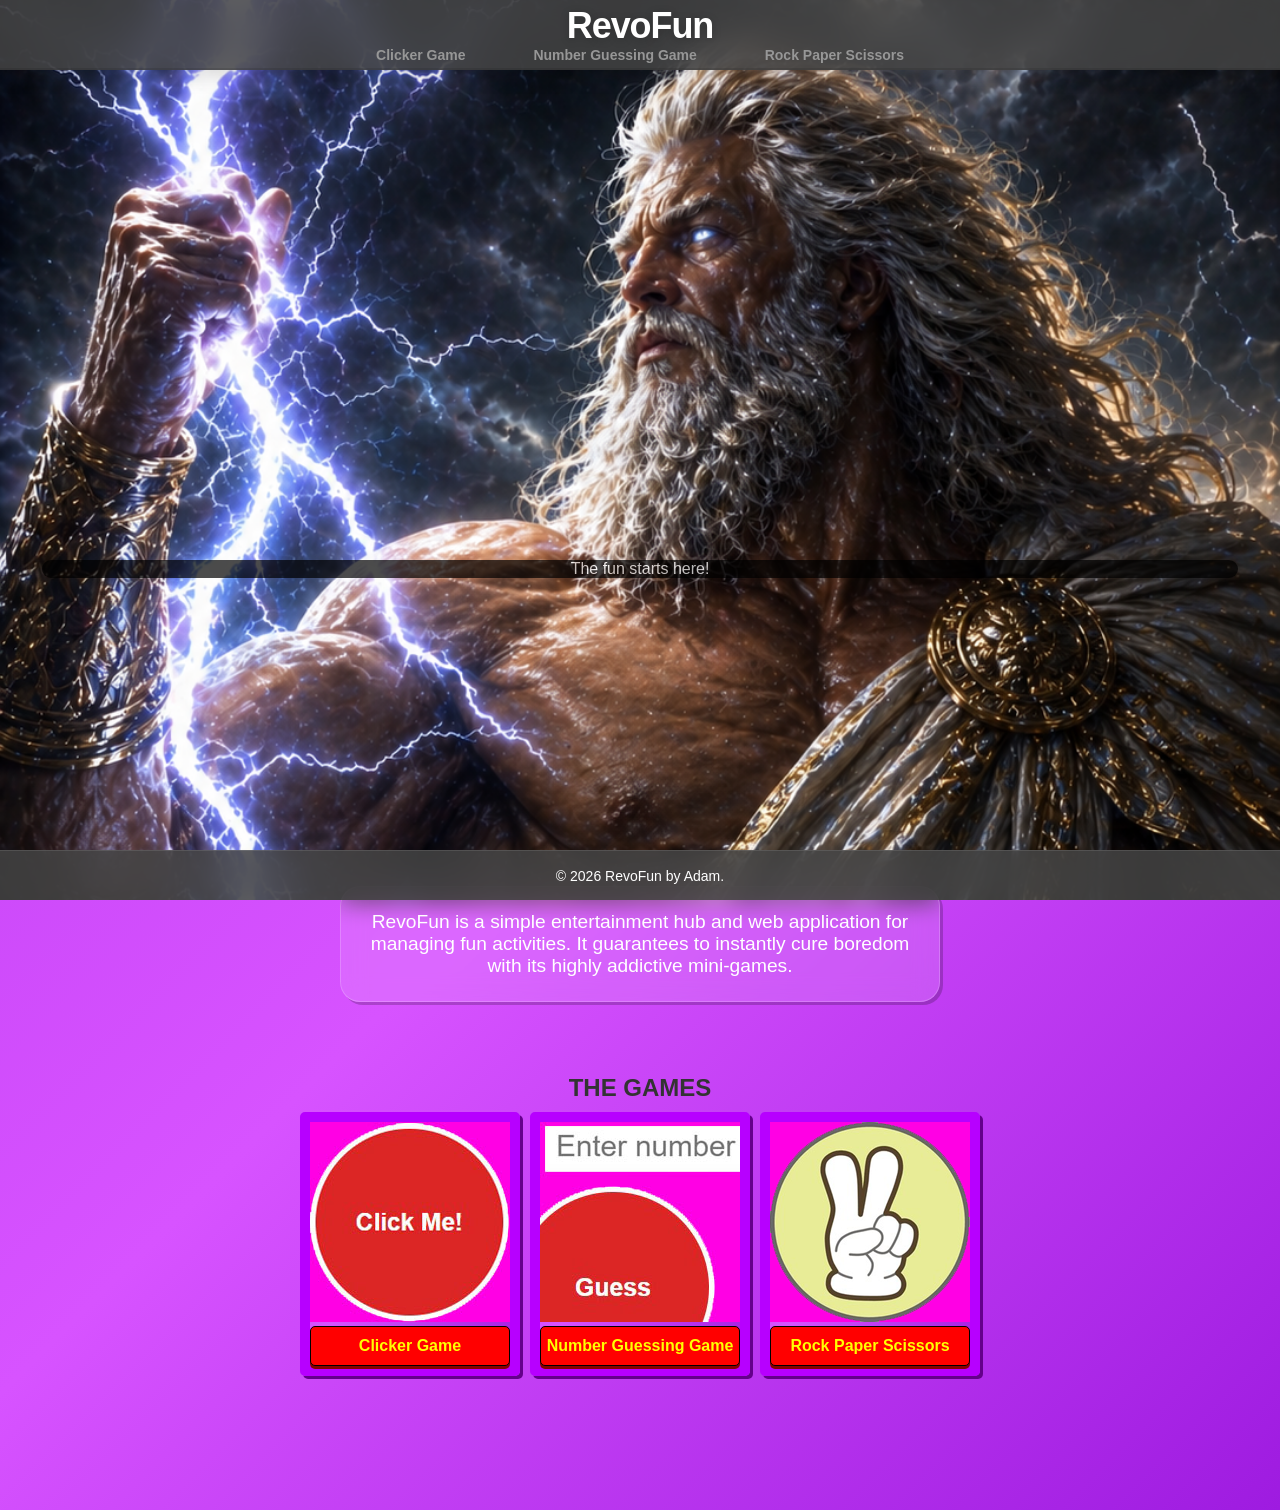
<file: index.html>
<!DOCTYPE html>
<html lang="en">
<head>
    <meta charset="UTF-8">
    <meta name="viewport" content="width=device-width, initial-scale=1.0">
    <title>RevoFun</title>
    <link rel="stylesheet" href="./css/base.css">
    <link rel="stylesheet" href="./css/index.css">
    <script defer src="./js/index.js"></script>

</head>
<body>
    <header>
        <h1>RevoFun</h1>        
        <nav>
            <a id="clicker-link" href="./pages/clicker-game.html">Clicker Game</a>
            <a id="guessing-link" href="./pages/number-guessing-game.html">Number Guessing Game</a>
            <a id="rps-link" href="./pages/rock-paper-scissors.html">Rock Paper Scissors</a>
        </nav>
    </header>
    <main>
        <section id="hero-section">
            <img id="back-img" src="./assets/img/back.png" alt="Background Image" class="background-image">
        </section>
        <section id="empty-section">
            <p id="empty">The fun starts here!</p>
        </section>
        <section id="about-section">
            <h2>About RevoFun</h2>
            <p id="about">RevoFun is a simple entertainment hub and web application for managing fun activities. It guarantees to instantly cure boredom with its highly addictive mini-games.</p>
        </section>
        <section id="games-section">
            <h2>THE GAMES</h2>
            <ul>
                <li><a href="./pages/clicker-game.html"><img src="./assets/img/click.png" alt="Clicker Game"></a>
                    <a href="./pages/clicker-game.html"><button >Clicker Game</button></a></li>
                <li><a href="./pages/number-guessing-game.html"><img src="./assets/img/guess.png" alt="Number Guessing Game"></a>
                    <a href="./pages/number-guessing-game.html"><button>Number Guessing Game</button></a></li>
                <li><a href="./pages/rock-paper-scissors.html"><img src="./assets/img/rps.png" alt="Rock Paper Scissors"></a>
                    <a href="./pages/rock-paper-scissors.html"><button>Rock Paper Scissors</button></a></li>
            </ul>
        </section>
    </main>
    <footer>
        <p>&copy; 2026 RevoFun by Adam.</p>
    </footer>
</body>
</html>
</file>
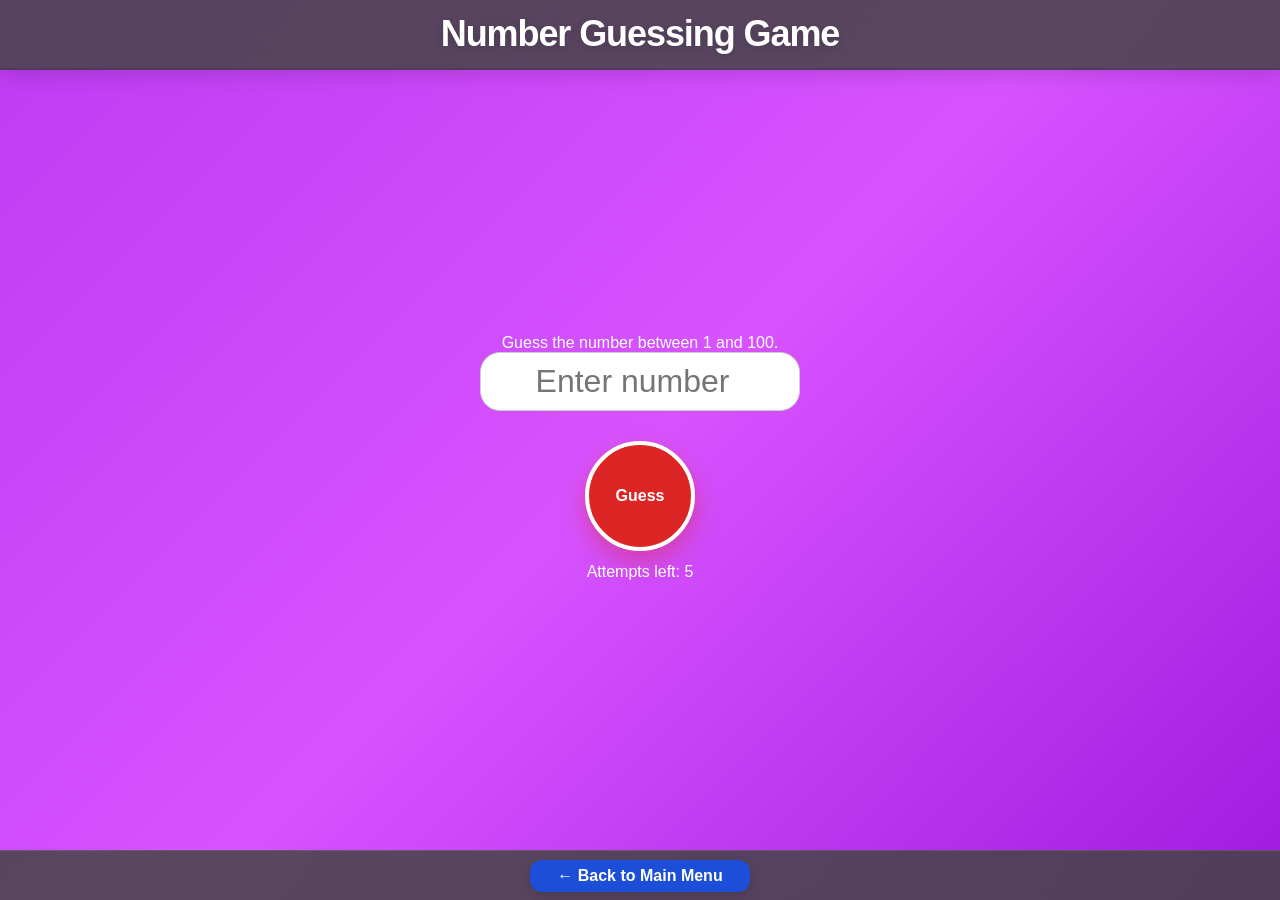
<file: 2number/number-guessing-game.html>
<!DOCTYPE html>
<html lang="en">
<head>
    <meta charset="UTF-8">
    <meta name="viewport" content="width=device-width, initial-scale=1.0">
    <title>Number Guessing Game</title>
    
    <link rel="stylesheet" href="../css/base.css">
    <link rel="stylesheet" href="../css/number-guessing-game.css">
    <script defer src="number-guessing-game.js"></script>
</head>
<body>
    <header>
    <h1>Number Guessing Game</h1>
    </header>

    <main>
        <p>Guess the number between 1 and 100.</p>

        <input type="number" id="guessInput" placeholder="Enter number">
        <br />
        <button id="guess-btn" class="click-button">Guess</button>
        <p>Attempts left: <span id="attempts">5</span></p>
    
        <p id="message"></p>
        <button id="reset-btn" class="reset-button btn-hidden">Play Again</button>
    </main>
    
    <footer>
        <a href="../index.html"><button class="back-button">← Back to Main Menu</button></a>
    </footer>
</body>
</html>
</file>
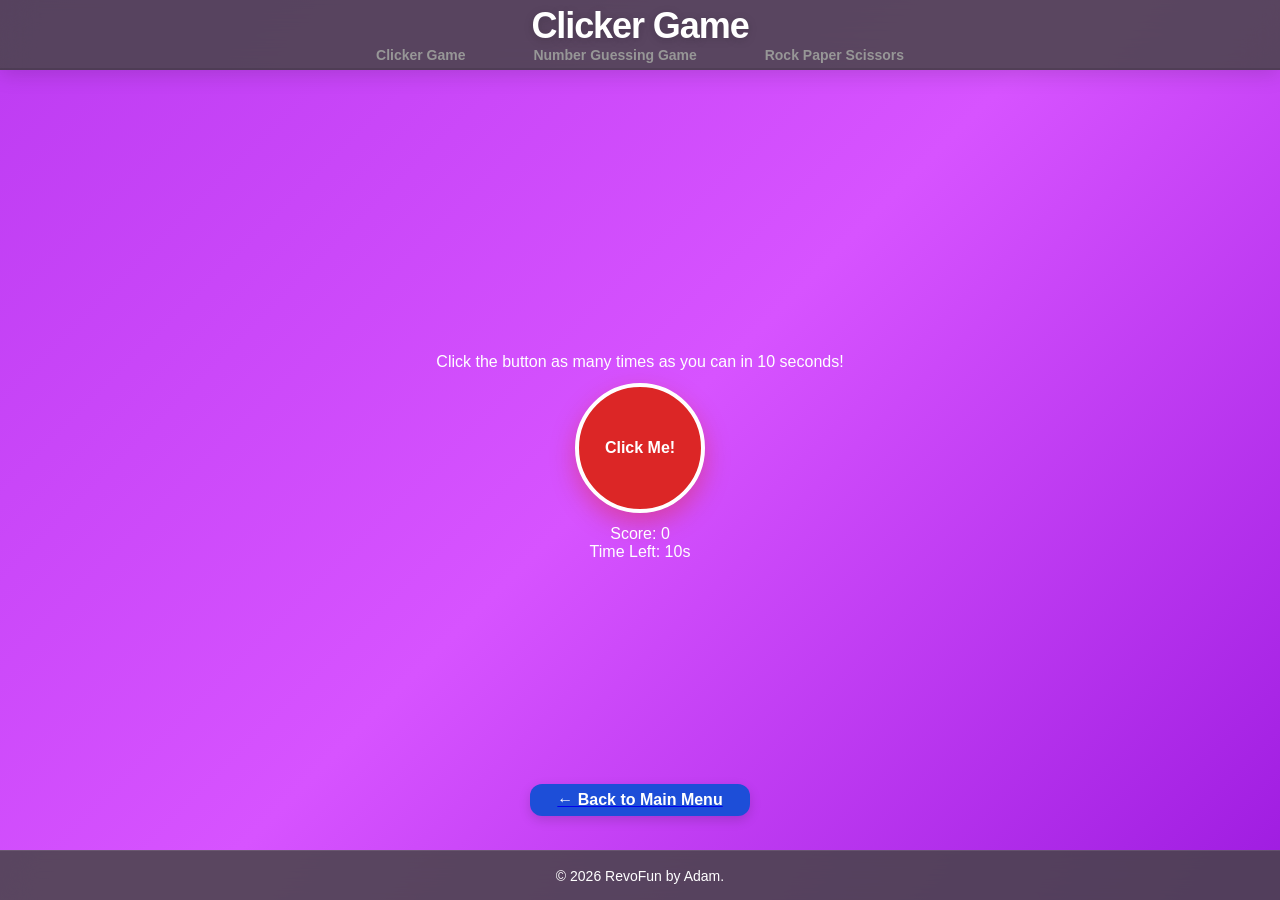
<file: pages/clicker-game.html>
<!DOCTYPE html>
<html lang="en">
<head>
    <meta charset="UTF-8">
    <meta name="viewport" content="width=device-width, initial-scale=1.0">
    <title>Clicker Game</title>

    <link rel="stylesheet" href="../css/base.css">
    <script defer src="../js/clicker-game.js"></script>

</head>
<body>
    <header>
        <h1>Clicker Game</h1>
        <nav>
            <a id="clicker-link" href="../pages/clicker-game.html">Clicker Game</a>
            <a id="guessing-link" href="../pages/number-guessing-game.html">Number Guessing Game</a>
            <a id="rps-link" href="../pages/rock-paper-scissors.html">Rock Paper Scissors</a>
        </nav>
    </header>

    <main>
        <p>Click the button as many times as you can in 10 seconds!</p>
        <button id="click-btn" class="click-button">Click Me!</button>
        <p id="score-display">Score: <span id="score-text">0</span></p>
        <p id="timer-display">Time Left: <span id="timer-text">10</span>s</p>
        <p id="high-score"></p>
        <button id="restart-btn" class="reset-button btn-hidden">Restart Game</button>

        <a id="back-btn" href="../index.html"><button class="back-button">← Back to Main Menu</button></a>
    </main>

    <footer>
        <p>&copy; 2026 RevoFun by Adam.</p>
    </footer>
</body>
</html>
</file>
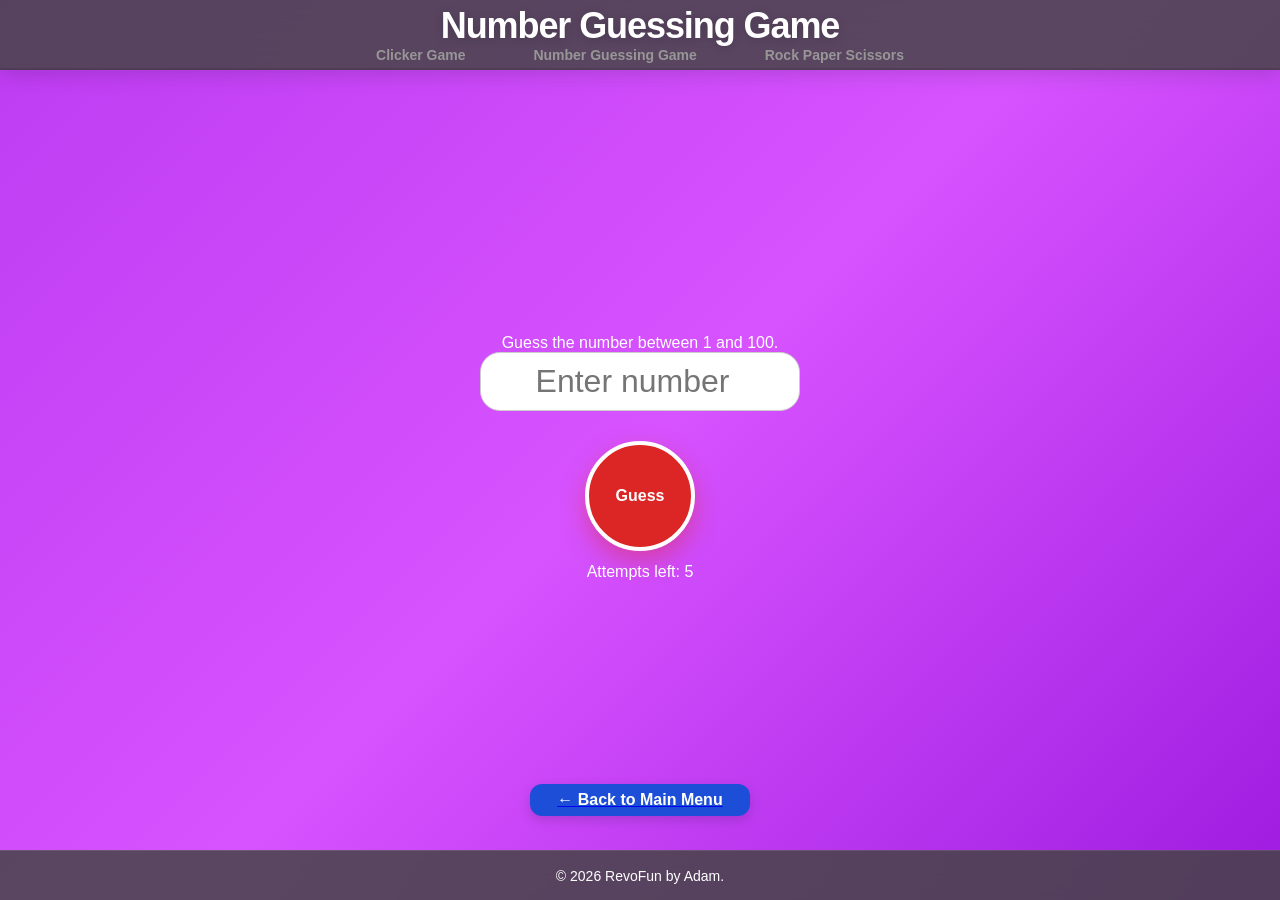
<file: pages/number-guessing-game.html>
<!DOCTYPE html>
<html lang="en">
<head>
    <meta charset="UTF-8">
    <meta name="viewport" content="width=device-width, initial-scale=1.0">
    <title>Number Guessing Game</title>
    
    <link rel="stylesheet" href="../css/base.css">
    <link rel="stylesheet" href="../css/number-guessing-game.css">
    <script defer src="../js/number-guessing-game.js"></script>
</head>
<body>
    <header>
        <h1>Number Guessing Game</h1>
        <nav>
            <a id="clicker-link" href="../pages/clicker-game.html">Clicker Game</a>
            <a id="guessing-link" href="../pages/number-guessing-game.html">Number Guessing Game</a>
            <a id="rps-link" href="../pages/rock-paper-scissors.html">Rock Paper Scissors</a>
        </nav>
    </header>

    <main>
        <p>Guess the number between 1 and 100.</p>

        <input type="number" id="guessInput" placeholder="Enter number">
        <br />
        <button id="guess-btn" class="click-button">Guess</button>
        <p>Attempts left: <span id="attempts">5</span></p>
    
        <p id="message"></p>
        <button id="reset-btn" class="reset-button btn-hidden">Play Again</button>

        <a id="back-btn" href="../index.html"><button class="back-button">← Back to Main Menu</button></a>
    </main>
    
    <footer>
        <p>&copy; 2026 RevoFun by Adam.</p>
    </footer>
</body>
</html>
</file>
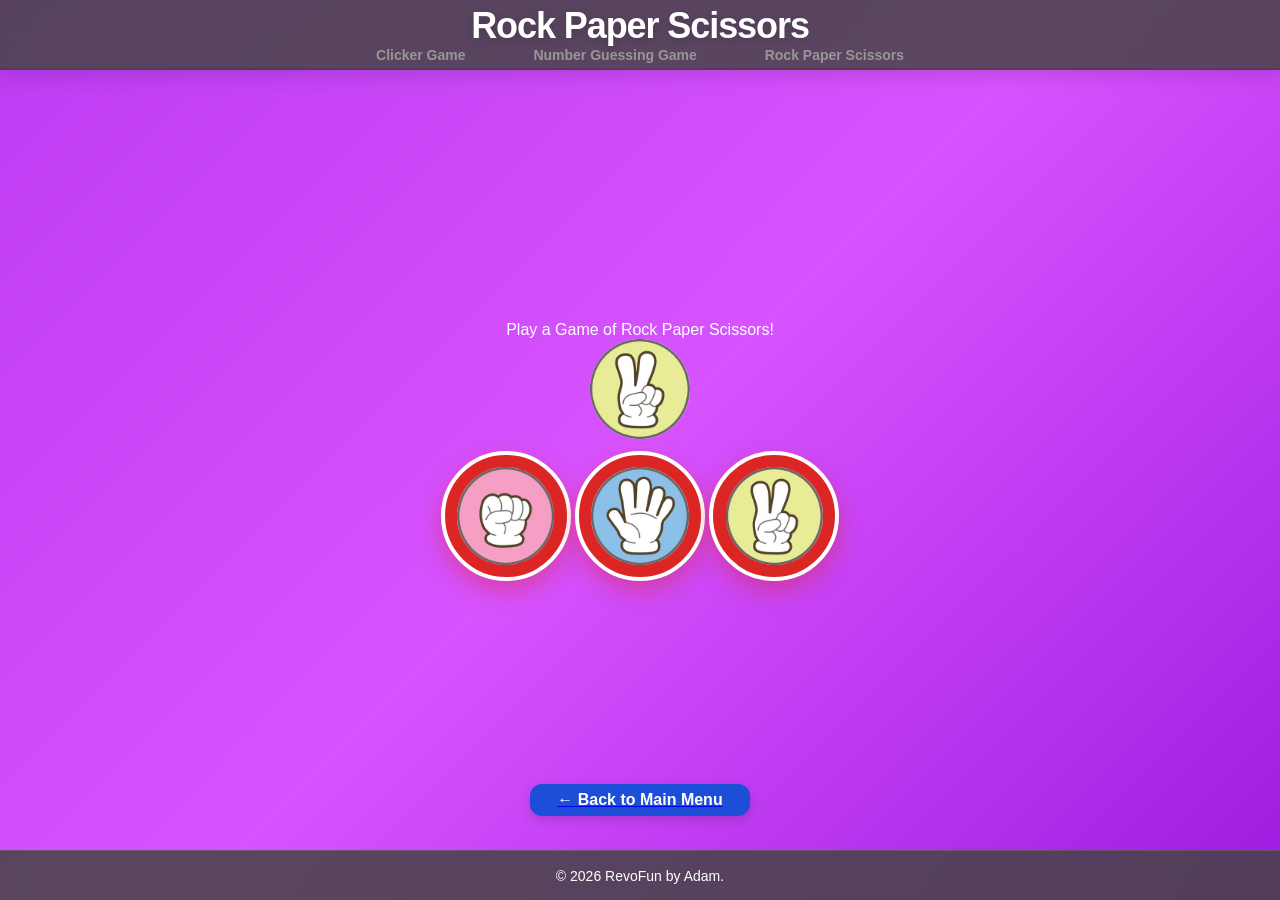
<file: pages/rock-paper-scissors.html>
<!DOCTYPE html>
<html lang="en">
<head>
    <meta charset="UTF-8">
    <meta name="viewport" content="width=device-width, initial-scale=1.0">
    <title>Rock Paper Scissors</title>
    
    <link rel="stylesheet" href="../css/base.css">
    <link rel="stylesheet" href="../css/rock-paper-scissors.css">
    <script defer src="../js/rock-paper-scissors.js"></script>
</head>
<body>
    <header>
        <h1>Rock Paper Scissors</h1>
        <nav>
            <a id="clicker-link" href="../pages/clicker-game.html">Clicker Game</a>
            <a id="guessing-link" href="../pages/number-guessing-game.html">Number Guessing Game</a>
            <a id="rps-link" href="../pages/rock-paper-scissors.html">Rock Paper Scissors</a>
        </nav>
    </header>

    <main>
        <p>Play a Game of Rock Paper Scissors!</p>
        <img id="random-image" src="../assets/img/rock.png" alt="Flickering Image">

        <div id="choices">
            <button id="rock-btn" class="click-button"><img src="../assets/img/rock.png" alt="Rock"></button>
            <button id="paper-btn" class="click-button"><img src="../assets/img/paper.png" alt="Paper"></button>
            <button id="scissors-btn" class="click-button"><img src="../assets/img/scissors.png" alt="Scissors"></button>
        </div>

        <p id="message"></p>
        <button id="reset-btn" class="reset-button btn-hidden">Play Again</button>
        
        <a id="back-btn" href="../index.html"><button class="back-button">← Back to Main Menu</button></a>
    </main>
    
    <footer>
        <p>&copy; 2026 RevoFun by Adam.</p>
    </footer>
    
</body>
</html>
</file>
<file: css/base.css>
* {
    box-sizing: border-box;
    margin: 0;
    padding: 0;
}

body {
    font-family: -apple-system, BlinkMacSystemFont, "Segoe UI", Roboto, Helvetica, Arial, sans-serif;
    background: linear-gradient(135deg, #bd3bf2 0%, #d753ff 50%, #9e1be0 100%);
    color: #ffffff;
    min-height: 100vh;
    display: flex;
    flex-direction: column;
    overflow-x: hidden;
}

header {
    background-color: rgba(69, 69, 69, 0.85);
    backdrop-filter: blur(16px);
    -webkit-backdrop-filter: blur(16px);
    border-bottom: 2px solid rgba(0, 0, 0, 0.1);
    
    display: flex;
    flex-direction: column;


    color: #111827;
    padding: 0 2rem;
    position: fixed;
    width: 100%;
    height: 70px;
    top: 0;
    left: 0;
    z-index: 50;
    display: flex;
    align-items: center;
    justify-content: center;
    box-shadow: 0 4px 20px rgba(0, 0, 0, 0.15);
}

nav {
    font-size: 0.875rem;
}
nav a {
    margin: 0 12px;
    text-decoration: none;
    color: #979797;
    font-weight: 600;
    transition: color 0.2s ease;
    border-radius: 30px;
    padding: 0 20px;
}

nav a:hover {
    color: #d753ff;
}

footer {
    background-color: rgba(69, 69, 69, 0.85);
    backdrop-filter: blur(16px);
    -webkit-backdrop-filter: blur(16px);
    border-top: 1px solid rgba(255, 255, 255, 0.1);
    
    position: fixed;
    width: 100%;
    height: 50px;
    bottom: 0;
    left: 0;
    z-index: 50;
    display: flex;
    align-items: center;
    justify-content: center;
    color: white;
    font-size: 0.875rem;
    font-weight: 500;
}

main {
    flex: 1;
    display: flex;
    flex-direction: column;
    align-items: center;
    justify-content: center;
    padding: 2rem;
    margin-top: 64px;
    margin-bottom: 50px;
}

h1 {
    font-size: 2.25rem;
    font-weight: 800;
    color: #ffffff;
    text-shadow: 0 2px 10px rgba(0, 0, 0, 0.2);
    letter-spacing: -0.03em;
}

p {
    text-align: center;
}

button {
    display: inline-flex;
    align-items: center;
    justify-content: center;
    margin: 12px 0;
    width: 220px;
    font-size: 1rem;
    font-weight: 700;
    cursor: pointer;
    border: none;
    outline: none;
    transition: all 0.2s cubic-bezier(0.16, 1, 0.3, 1);
    box-shadow: 0 4px 12px rgba(0, 0, 0, 0.15);
}

button:hover {
    transform: translateY(-3px);
    filter: brightness(1.1);
}

button:active {
    transform: translateY(1px);
}

.back-button {
    border-radius: 12px;
    background-color: #1d4ed8;
    color: #ffffff;
    height: 2rem;    
}

#back-btn {    
    display: flex;
    position: fixed;
    bottom: 8vh;
    left: 50%;
    transform: translateX(-50%);
}

.click-button {
    border-radius: 50%;
    background-color: #dc2626;
    color: #ffffff;
    width: 130px;
    height: 130px;
    aspect-ratio: 1 / 1;
    box-shadow: 0 10px 25px rgba(220, 38, 38, 0.4);
    border: 4px solid #ffffff;
}
.click-button:hover {
    box-shadow: 0 14px 30px rgba(220, 38, 38, 0.6);
}

.reset-button {
    border-radius: 12px;
    background-color: rgba(255, 0, 0, 0.2);
    color: #ffffff;
    height: 3.25rem;
    border: 2px solid #ffffff;
    backdrop-filter: blur(4px);
}
.reset-button:hover {
    background-color: #ffffff;
    color: #111827;
}

/* Disabled State */
button:disabled {
    background-color: rgba(255, 255, 255, 0.15) !important;
    color: rgba(255, 255, 255, 0.4) !important;
    border: none !important;
    cursor: not-allowed;
    box-shadow: none !important;
    transform: none !important;
}

.btn-hidden {
    display: none;
}
</file>
<file: css/index.css>
h1 {
    margin: 0;
}
h2 {
    color: #333;
}

ul {
    display: flex;
    flex-direction: row;
    list-style-type: none;
    margin: 10px;
    padding: 0px;
    gap: 10px;
    flex-wrap: wrap;
    justify-content: center;
}
li {
    border: #b700ff solid 10px;
    border-radius: 5px;
    display: flex;
    flex-direction: column;
    align-items: center;
    
    background: linear-gradient(135deg, #bd3bf2 0%, #d753ff 50%, #9e1be0 100%);

    box-shadow: 3px 3px #64008b;
}
#about {
    max-width: 600px;
    margin: 0 auto 20px auto;
    padding: 0 20px;
    font-size: 1.2rem;
    background: rgba(255, 255, 255, 0.12);
    backdrop-filter: blur(12px); 
    -webkit-backdrop-filter: blur(12px);
    border-radius: 20px;
    border: 1px solid rgba(255, 255, 255, 0.2); 
    padding: 24px; 
    transition: transform 0.2s ease, box-shadow 0.2s ease;
    box-shadow:  3px 3px rgba(0, 0, 0, 0.2);

    text-align: center;
}
#hero-section {
    position: fixed;
    top: 0;
    width: 100%;
    height: 100vh;
    overflow: hidden;
    z-index: -1;
}
#back-img {
    position: absolute;
    top: 50%;
    left: 50%;
    transform: translate(-50%, -50%);
    width: 100%;
    height: 100%;
    object-fit: cover;
    object-position: 50% 30%;
    z-index: -1;
}
#empty-section {
    height: 80vh;
}
#empty {
    font-size: 1rem;
    color: #fff;
    text-shadow: 2px 2px 4px rgb(0, 0, 0);
    background: rgb(0, 0, 0);
    width: 100%;
    margin-top: 25vh;
    border-radius: 12px;
    display: flex;
    justify-content: center;
}
section {
    margin-bottom: 2rem;
    width: 100%;
    padding: 10px;
    display: flex;
    flex-direction: column;
    text-align: center;
    align-items: center;
    justify-content: center;
}

button {
    margin: 0;
    color: yellow;
    border: black solid 1px;
        border-radius: 5px;
        background-color: #ff0000;
        padding: 0px;
        width: 200px;
        height: 2.5rem;
        margin-left: auto;
        margin-right: auto;

        box-shadow: 0 3px #880000; 
        transition: all 0.1s;
        position: relative;
        outline: none;
}
</file>
<file: css/number-guessing-game.css>
input {
    font-size: 2rem;
    width: 20rem;
    text-align: center;
    padding: 10px; 
    border-radius: 20px;
    border: 1px solid #ccc;
}

.click-button {
        width: 110px;
        height: 110px;
}

#message {
    font-size: 1.5rem;
    border-radius: 12px;
    padding: 0 10px;    
}
.green-text {
    color: green;
    background-color: lightgreen;
}
.red-text{
    color: yellow;
    background-color: lightcoral;
}
</file>
<file: css/rock-paper-scissors.css>
#random-image {
    width: 100px;
    aspect-ratio: 1/1;
}

.click-button {
    width: 130px;
    aspect-ratio: 1/1;
    border-radius: 50%;
}

img {
    border-radius: 50%;
    width: 80%;
}
</file>
